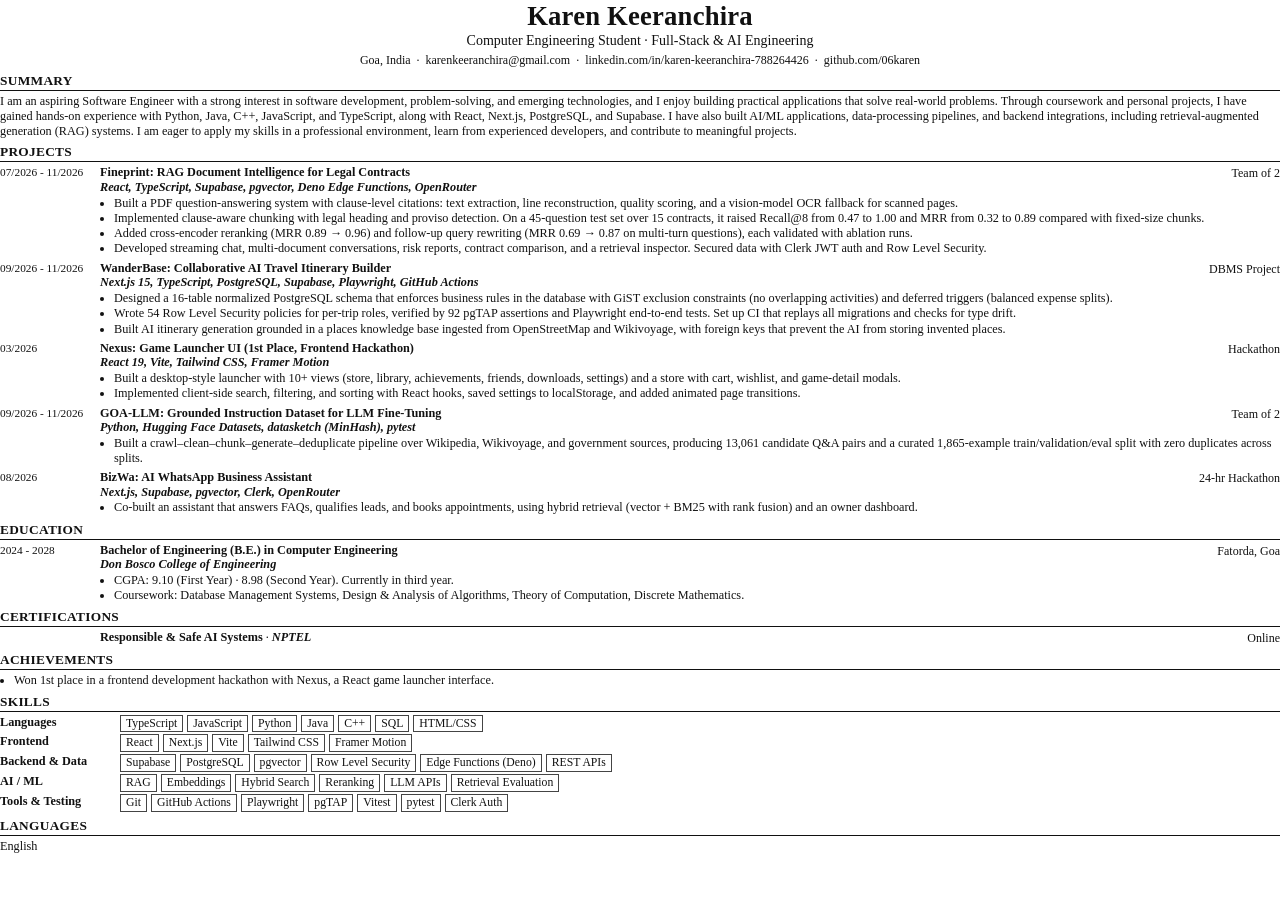
<file: resume.html>
<!DOCTYPE html>
<html lang="en">
<head>
<meta charset="utf-8">
<title>Karen Keeranchira - Resume</title>
<style>
  @page { size: A4; margin: 8mm 12mm 6mm 12mm; }
  * { box-sizing: border-box; }
  body { font-family: "Times New Roman", Georgia, serif; font-size: 9.2pt; line-height: 1.2; color: #111; margin: 0; }
  a { color: #111; text-decoration: none; }
  header { text-align: center; margin-bottom: 5px; }
  h1 { font-size: 20pt; margin: 0; font-weight: bold; letter-spacing: .2px; }
  .role { font-size: 10.5pt; margin: 1px 0 3px; }
  .contact { font-size: 9pt; }
  h2 { font-size: 10pt; font-weight: bold; text-transform: uppercase; letter-spacing: .3px;
       margin: 6px 0 3px; padding-bottom: 1px; border-bottom: 1.3px solid #111; }
  p { margin: 0; }
  .entry { display: grid; grid-template-columns: 90px 1fr auto; column-gap: 10px; margin-bottom: 4px; }
  .date { font-size: 8.5pt; padding-top: 1px; white-space: nowrap; }
  .title { font-weight: bold; }
  .sub { font-style: italic; font-weight: bold; }
  .place { text-align: right; font-size: 9pt; padding-top: 1px; white-space: nowrap; }
  ul { margin: 1px 0 0; padding-left: 14px; }
  li { margin: 0 0 .5px; }
  .full { grid-column: 2 / 4; }
  .tags { display: flex; flex-wrap: wrap; gap: 3px 4px; }
  .tags span { border: 1px solid #444; padding: 0 5px; font-size: 8.8pt; line-height: 1.35; }
  .skillrow { display: grid; grid-template-columns: 112px 1fr; column-gap: 8px; margin-bottom: 2px; }
  .skillrow b { font-size: 9.2pt; }
  .langs { display: grid; grid-template-columns: 1fr 1fr; }
</style>
</head>
<body>

<header>
  <h1>Karen Keeranchira</h1>
  <div class="role">Computer Engineering Student &middot; Full-Stack &amp; AI Engineering</div>
  <div class="contact">
    Goa, India &nbsp;&middot;&nbsp; <a href="mailto:karenkeeranchira@gmail.com">karenkeeranchira@gmail.com</a>
    &nbsp;&middot;&nbsp; <a href="https://www.linkedin.com/in/karen-keeranchira-788264426">linkedin.com/in/karen-keeranchira-788264426</a>
    &nbsp;&middot;&nbsp; <a href="https://github.com/06karen">github.com/06karen</a>
  </div>
</header>

<h2>Summary</h2>
<p>I am an aspiring Software Engineer with a strong interest in software development, problem-solving, and emerging technologies, and I enjoy building practical applications that solve real-world problems. Through coursework and personal projects, I have gained hands-on experience with Python, Java, C++, JavaScript, and TypeScript, along with React, Next.js, PostgreSQL, and Supabase. I have also built AI/ML applications, data-processing pipelines, and backend integrations, including retrieval-augmented generation (RAG) systems. I am eager to apply my skills in a professional environment, learn from experienced developers, and contribute to meaningful projects.</p>

<h2>Projects</h2>

<div class="entry">
  <div class="date">07/2026 - 11/2026</div>
  <div>
    <div class="title">Fineprint: RAG Document Intelligence for Legal Contracts</div>
    <div class="sub">React, TypeScript, Supabase, pgvector, Deno Edge Functions, OpenRouter</div>
  </div>
  <div class="place">Team of 2</div>
  <ul class="full">
    <li>Built a PDF question-answering system with clause-level citations: text extraction, line reconstruction, quality scoring, and a vision-model OCR fallback for scanned pages.</li>
    <li>Implemented clause-aware chunking with legal heading and proviso detection. On a 45-question test set over 15 contracts, it raised Recall@8 from 0.47 to 1.00 and MRR from 0.32 to 0.89 compared with fixed-size chunks.</li>
    <li>Added cross-encoder reranking (MRR 0.89 &rarr; 0.96) and follow-up query rewriting (MRR 0.69 &rarr; 0.87 on multi-turn questions), each validated with ablation runs.</li>
    <li>Developed streaming chat, multi-document conversations, risk reports, contract comparison, and a retrieval inspector. Secured data with Clerk JWT auth and Row Level Security.</li>
  </ul>
</div>

<div class="entry">
  <div class="date">09/2026 - 11/2026</div>
  <div>
    <div class="title">WanderBase: Collaborative AI Travel Itinerary Builder</div>
    <div class="sub">Next.js 15, TypeScript, PostgreSQL, Supabase, Playwright, GitHub Actions</div>
  </div>
  <div class="place">DBMS Project</div>
  <ul class="full">
    <li>Designed a 16-table normalized PostgreSQL schema that enforces business rules in the database with GiST exclusion constraints (no overlapping activities) and deferred triggers (balanced expense splits).</li>
    <li>Wrote 54 Row Level Security policies for per-trip roles, verified by 92 pgTAP assertions and Playwright end-to-end tests. Set up CI that replays all migrations and checks for type drift.</li>
    <li>Built AI itinerary generation grounded in a places knowledge base ingested from OpenStreetMap and Wikivoyage, with foreign keys that prevent the AI from storing invented places.</li>
  </ul>
</div>

<div class="entry">
  <div class="date">03/2026</div>
  <div>
    <div class="title">Nexus: Game Launcher UI (1st Place, Frontend Hackathon)</div>
    <div class="sub">React 19, Vite, Tailwind CSS, Framer Motion</div>
  </div>
  <div class="place">Hackathon</div>
  <ul class="full">
    <li>Built a desktop-style launcher with 10+ views (store, library, achievements, friends, downloads, settings) and a store with cart, wishlist, and game-detail modals.</li>
    <li>Implemented client-side search, filtering, and sorting with React hooks, saved settings to localStorage, and added animated page transitions.</li>
  </ul>
</div>

<div class="entry">
  <div class="date">09/2026 - 11/2026</div>
  <div>
    <div class="title">GOA-LLM: Grounded Instruction Dataset for LLM Fine-Tuning</div>
    <div class="sub">Python, Hugging Face Datasets, datasketch (MinHash), pytest</div>
  </div>
  <div class="place">Team of 2</div>
  <ul class="full">
    <li>Built a crawl&ndash;clean&ndash;chunk&ndash;generate&ndash;deduplicate pipeline over Wikipedia, Wikivoyage, and government sources, producing 13,061 candidate Q&amp;A pairs and a curated 1,865-example train/validation/eval split with zero duplicates across splits.</li>
  </ul>
</div>

<div class="entry">
  <div class="date">08/2026</div>
  <div>
    <div class="title">BizWa: AI WhatsApp Business Assistant</div>
    <div class="sub">Next.js, Supabase, pgvector, Clerk, OpenRouter</div>
  </div>
  <div class="place">24-hr Hackathon</div>
  <ul class="full">
    <li>Co-built an assistant that answers FAQs, qualifies leads, and books appointments, using hybrid retrieval (vector + BM25 with rank fusion) and an owner dashboard.</li>
  </ul>
</div>

<h2>Education</h2>
<div class="entry">
  <div class="date">2024 - 2028</div>
  <div>
    <div class="title">Bachelor of Engineering (B.E.) in Computer Engineering</div>
    <div class="sub">Don Bosco College of Engineering</div>
  </div>
  <div class="place">Fatorda, Goa</div>
  <ul class="full">
    <li>CGPA: 9.10 (First Year) &middot; 8.98 (Second Year). Currently in third year.</li>
    <li>Coursework: Database Management Systems, Design &amp; Analysis of Algorithms, Theory of Computation, Discrete Mathematics.</li>
  </ul>
</div>

<h2>Certifications</h2>
<div class="entry">
  <div class="date"></div>
  <div><span class="title">Responsible &amp; Safe AI Systems</span> &middot; <span class="sub">NPTEL</span></div>
  <div class="place">Online</div>
</div>

<h2>Achievements</h2>
<ul>
  <li>Won 1st place in a frontend development hackathon with Nexus, a React game launcher interface.</li>
</ul>

<h2>Skills</h2>
<div class="skillrow"><b>Languages</b><div class="tags"><span>TypeScript</span><span>JavaScript</span><span>Python</span><span>Java</span><span>C++</span><span>SQL</span><span>HTML/CSS</span></div></div>
<div class="skillrow"><b>Frontend</b><div class="tags"><span>React</span><span>Next.js</span><span>Vite</span><span>Tailwind CSS</span><span>Framer Motion</span></div></div>
<div class="skillrow"><b>Backend &amp; Data</b><div class="tags"><span>Supabase</span><span>PostgreSQL</span><span>pgvector</span><span>Row Level Security</span><span>Edge Functions (Deno)</span><span>REST APIs</span></div></div>
<div class="skillrow"><b>AI / ML</b><div class="tags"><span>RAG</span><span>Embeddings</span><span>Hybrid Search</span><span>Reranking</span><span>LLM APIs</span><span>Retrieval Evaluation</span></div></div>
<div class="skillrow"><b>Tools &amp; Testing</b><div class="tags"><span>Git</span><span>GitHub Actions</span><span>Playwright</span><span>pgTAP</span><span>Vitest</span><span>pytest</span><span>Clerk Auth</span></div></div>

<h2>Languages</h2>
<div class="langs"><div>English</div><div></div></div>

</body>
</html>
</file>
